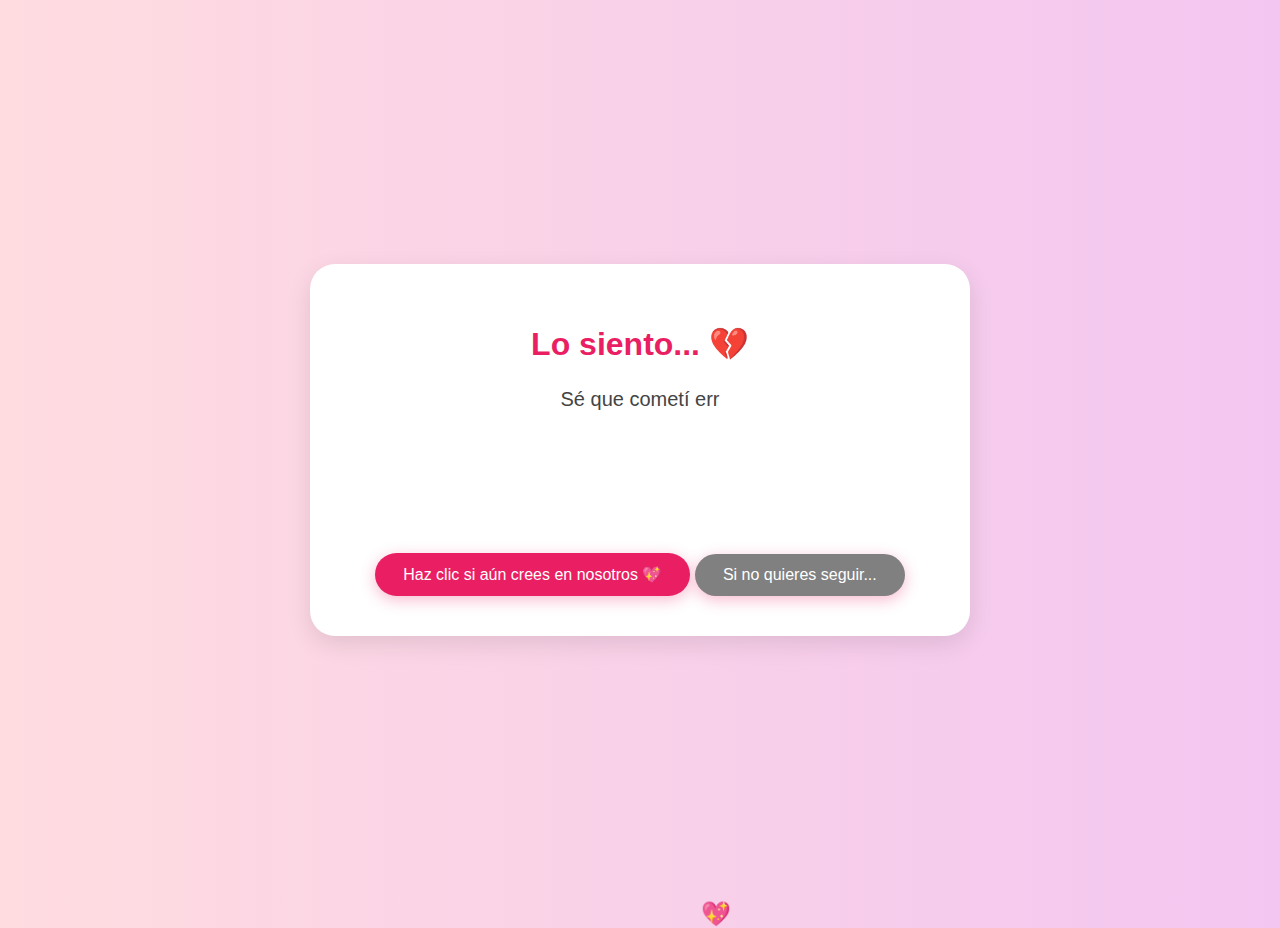
<file: Para vos/index.html>
<!DOCTYPE html>
<html lang="es">
<head>
  <meta charset="UTF-8" />
  <meta name="viewport" content="width=device-width, initial-scale=1.0" />
  <title>Lo siento, mi amor 💔</title>
  <link rel="stylesheet" href="style.css" />
  <style>
    .mensaje {
      font-size: 20px;
      color: #444;
      margin-top: 20px;
      white-space: pre-line;
      min-height: 140px;
    }

    .corazon {
      position: absolute;
      font-size: 24px;
      animation: flotarCorazon 6s infinite ease-in;
      color: #ec407a;
      pointer-events: none;
    }

    @keyframes flotarCorazon {
      0% {
        transform: translateY(0) scale(1);
        opacity: 1;
      }
      100% {
        transform: translateY(-600px) scale(1.5);
        opacity: 0;
      }
    }
  </style>
</head>
<body>
  <div class="container">
    <h1>Lo siento... 💔</h1>
    <div id="mensaje" class="mensaje"></div>
    <a href="sorpresa.html" class="boton">Haz clic si aún crees en nosotros 💖</a>
<a href="adios.html" class="boton" style="background-color: gray; margin-top: 10px;">Si no quieres seguir...</a>

  </div>

  <script>
    const texto = `Sé que cometí errores, que no siempre fui lo que mereces...\n\nPero cada día que pasa me doy cuenta de cuánto te amo.\n\nGracias por tu amor, tu paciencia y por no rendirte.`;
    let i = 0;
    const velocidad = 40;
    const elemento = document.getElementById("mensaje");

    function escribir() {
      if (i < texto.length) {
        elemento.innerHTML += texto.charAt(i);
        i++;
        setTimeout(escribir, velocidad);
      }
    }

    escribir();

    // Corazones flotantes
    function crearCorazon() {
      const corazon = document.createElement("div");
      corazon.classList.add("corazon");
      corazon.innerText = "💖";
      corazon.style.left = Math.random() * window.innerWidth + "px";
      corazon.style.top = "100%";
      document.body.appendChild(corazon);

      setTimeout(() => {
        corazon.remove();
      }, 6000);
    }

    setInterval(crearCorazon, 500);
  </script>
</body>
</html>
</file>
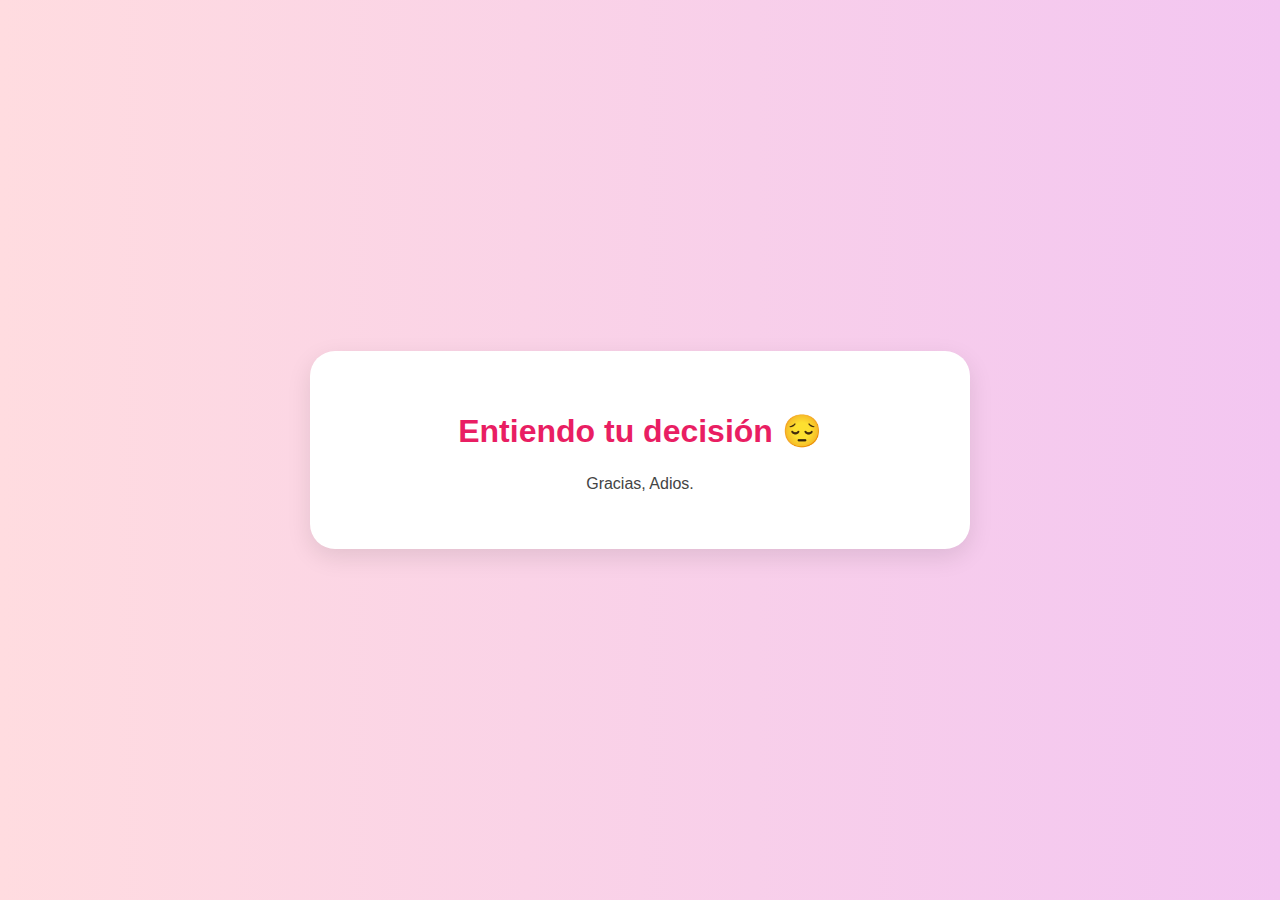
<file: Para vos/adios.html>
<!DOCTYPE html>
<html lang="es">
<head>
  <meta charset="UTF-8">
  <title>Hasta luego...</title>
  <link rel="stylesheet" href="style.css">
</head>
<body>
  <div class="container">
    <h1>Entiendo tu decisión 😔</h1>
    <p>Gracias, Adios.</p>
  </div>
</body>
</html>
</file>
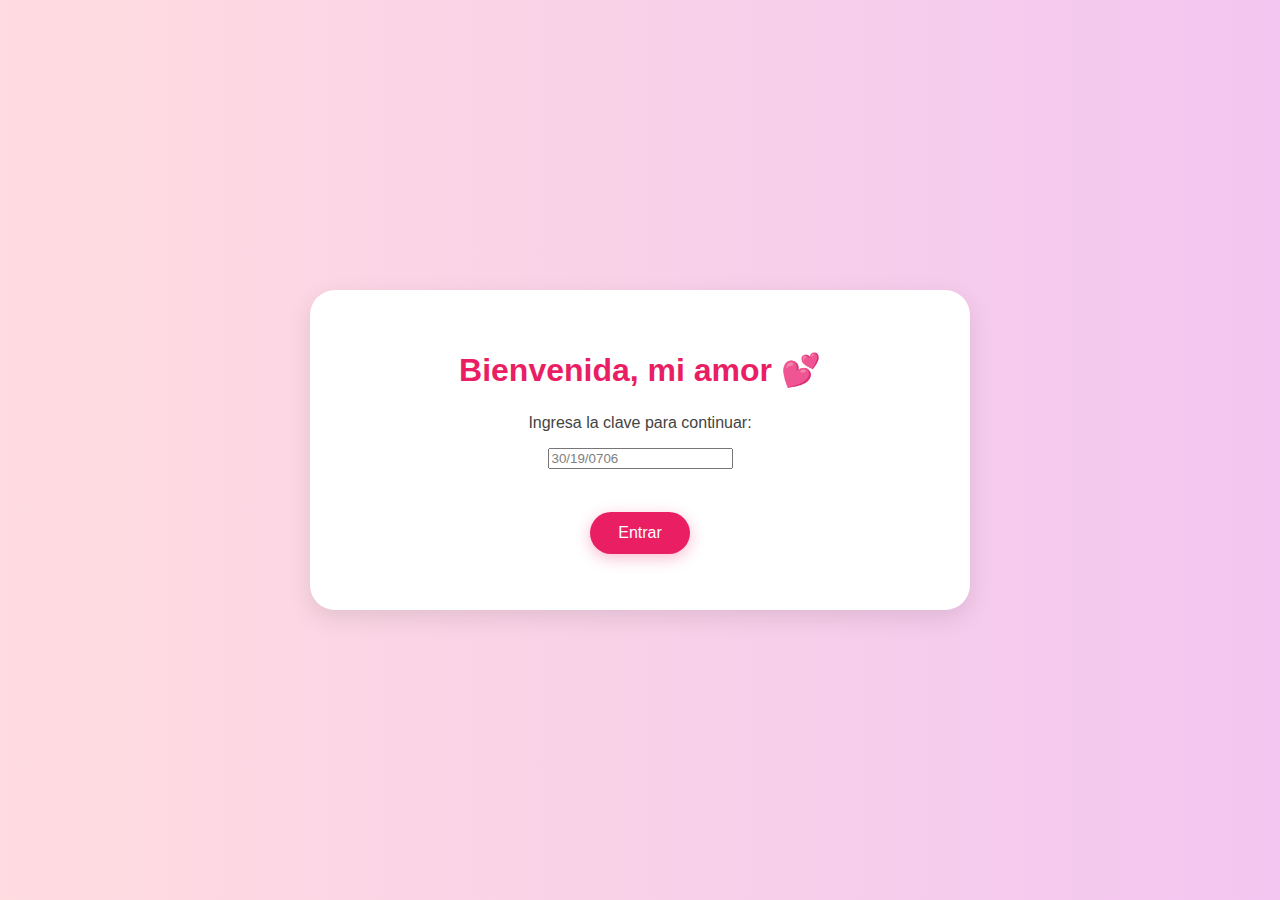
<file: Para vos/login.html>
<!DOCTYPE html>
<html lang="es">
<head>
  <meta charset="UTF-8" />
  <title>Acceso privado</title>
  <link rel="stylesheet" href="style.css" />
</head>
<body>
  <div class="container">
    <h1>Bienvenida, mi amor 💕</h1>
    <p>Ingresa la clave para continuar:</p>
    <input 
      type="text" 
      id="clave1" 
      value="30/19/0706" 
      style="color: gray;" 
      onfocus="switchToPassword(this)" 
      autocomplete="off"
    />
    <br /><br />
    <button class="boton" onclick="validarClave1()">Entrar</button>
    <p id="mensaje-error1" style="color: red;"></p>
  </div>

  <script>
    function switchToPassword(input) {
      if (input.value === "30/19/0706") {
        input.value = "";
        input.type = "password";
        input.style.color = "black";
      }
    }

    function validarClave1() {
      const input = document.getElementById("clave1");
      const clave = input.value;
      if (clave === "30/19/0706") {
        window.location.href = "index.html";
      } else {
        document.getElementById("mensaje-error1").innerText = "Clave incorrecta 💔";
      }
    }
  </script>
</body>
</html>
</file>
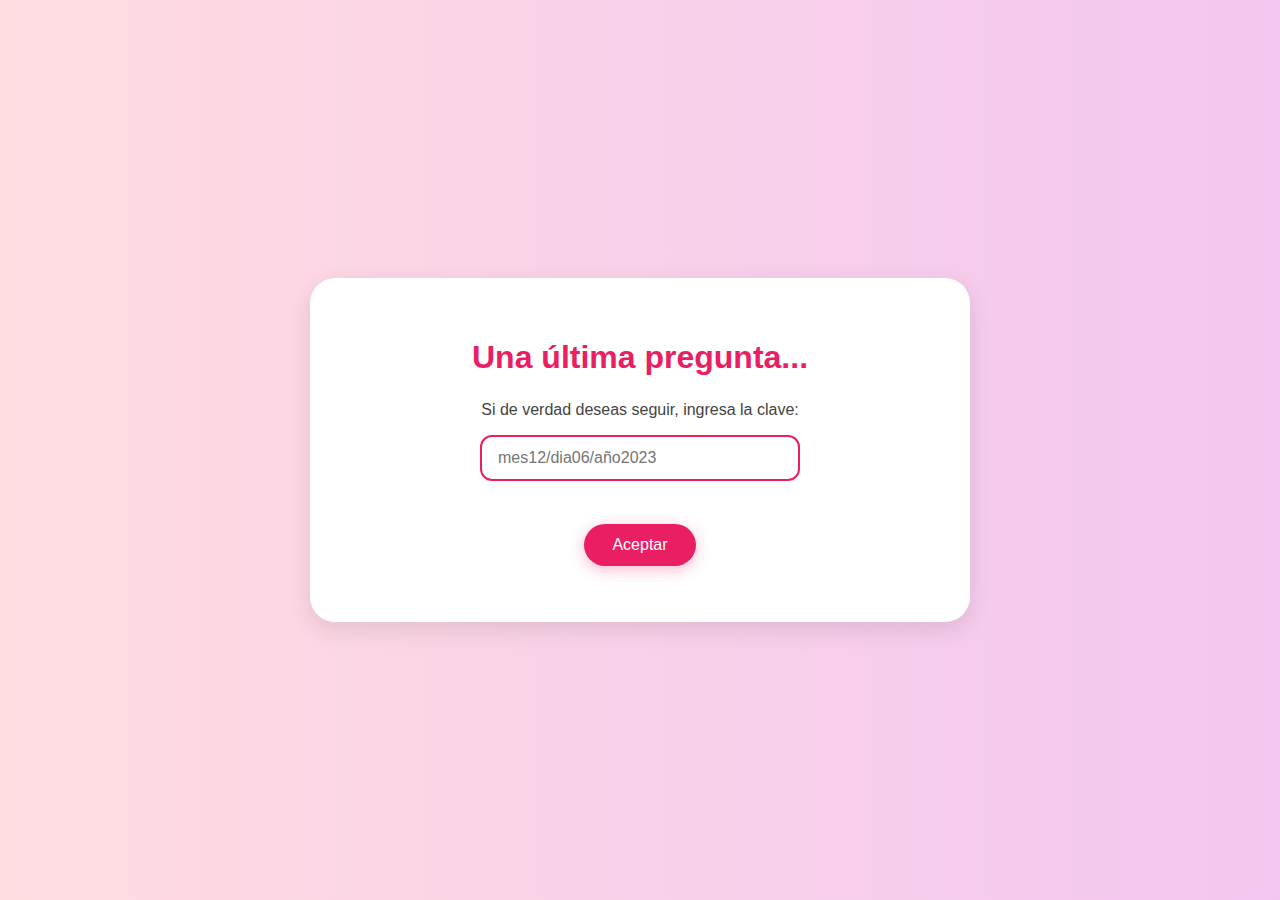
<file: Para vos/sorpresa.html>
<!DOCTYPE html>
<html lang="es">
<head>
  <meta charset="UTF-8" />
  <title>¿Aún estás aquí? 💫</title>
  <link rel="stylesheet" href="style.css" />
</head>
<body>
  <div class="container" id="login-box">
    <h1>Una última pregunta...</h1>
    <p>Si de verdad deseas seguir, ingresa la clave:</p>
    <input type="password" id="clave2" placeholder="mes12/dia06/año2023" />
    <br><br>
    <button class="boton" onclick="validarClave2()">Aceptar</button>
    <p id="mensaje-error2" style="color:red;"></p>
  </div>

  <div class="container" id="mensaje-amor" style="display: none;">
    <h1>Mi promesa para ti 💘</h1>
    <p>
      Gracias por seguir creyendo en nosotros. <br><br>
      Te prometo mejorar, luchar por ti y hacerte feliz. <br>
      Porque tú eres mi hogar, mi amor, mi todo. 💖
    </p>
    <a href="index.html" class="boton">Volver al inicio</a>
  </div>

  <script>
    function validarClave2() {
      const clave = document.getElementById("clave2").value.trim();
       if (clave === "30/19/0706") {
        document.getElementById("login-box").style.display = "none";
        document.getElementById("mensaje-amor").style.display = "block";
      } else {
        document.getElementById("mensaje-error2").innerText = "Clave incorrecta 💔";
      }
    }
  </script>
</body>
</html>
</file>
<file: Para vos/style.css>
/* Estilos generales */
body {
  margin: 0;
  padding: 0;
  background: linear-gradient(to right, #ffdce0, #f3c6f1);
  font-family: 'Segoe UI', Tahoma, Geneva, Verdana, sans-serif;
  display: flex;
  justify-content: center;
  align-items: center;
  height: 100vh;
  overflow: hidden;
  position: relative;
  color: #444;
}

/* Contenedor principal */
.container {
  background: white;
  padding: 40px 30px;
  border-radius: 25px;
  box-shadow: 0 8px 25px rgba(0, 0, 0, 0.1);
  text-align: center;
  max-width: 600px;
  width: 90%;
  animation: fadeInUp 1s ease;
  z-index: 2;
}

/* Animación suave de aparición */
@keyframes fadeInUp {
  from {
    opacity: 0;
    transform: translateY(40px);
  }
  to {
    opacity: 1;
    transform: translateY(0);
  }
}

/* Titulos */
h1 {
  color: #e91e63;
  margin-bottom: 25px;
  font-size: 32px;
  font-weight: 700;
}

/* Inputs */
input[type="password"] {
  padding: 12px 16px;
  width: 80%;
  max-width: 320px;
  font-size: 16px;
  border: 2px solid #e91e63;
  border-radius: 12px;
  outline: none;
  transition: border-color 0.3s ease;
  box-sizing: border-box;
}

input[type="password"]:focus {
  border-color: #c2185b;
  box-shadow: 0 0 8px #c2185b;
}

/* Botones */
.boton {
  display: inline-block;
  margin-top: 25px;
  padding: 12px 28px;
  font-size: 16px;
  background-color: #e91e63;
  color: white;
  text-decoration: none;
  border-radius: 30px;
  box-shadow: 0 4px 15px rgba(233, 30, 99, 0.3);
  cursor: pointer;
  border: none;
  transition: all 0.3s ease;
  user-select: none;
}

.boton:hover,
.boton:focus {
  background-color: #c2185b;
  transform: scale(1.05);
  box-shadow: 0 6px 20px rgba(194, 24, 91, 0.5);
}

/* Mensajes de error */
#mensaje-error1,
#mensaje-error2 {
  margin-top: 15px;
  font-weight: 600;
  color: #d32f2f;
}

/* Mensaje texto dinámico en index y sorpresa */
.mensaje {
  font-size: 20px;
  color: #444;
  margin-top: 20px;
  white-space: pre-line;
  min-height: 140px;
}

/* Corazones flotantes */
.corazon {
  position: absolute;
  font-size: 24px;
  animation: flotarCorazon 6s infinite ease-in;
  color: #ec407a;
  pointer-events: none;
  user-select: none;
}

@keyframes flotarCorazon {
  0% {
    transform: translateY(0) scale(1);
    opacity: 1;
  }
  100% {
    transform: translateY(-600px) scale(1.5);
    opacity: 0;
  }
}

/* Botón gris para "Si no quieres seguir..." */
.boton.gris {
  background-color: #999;
  box-shadow: 0 4px 15px rgba(150, 150, 150, 0.3);
}

.boton.gris:hover {
  background-color: #666;
  box-shadow: 0 6px 20px rgba(100, 100, 100, 0.5);
  transform: scale(1.05);
}

/* Responsive para móviles */
@media (max-width: 480px) {
  h1 {
    font-size: 26px;
  }
  input[type="password"] {
    width: 100%;
  }
  .container {
    padding: 30px 20px;
  }
}
</file>
